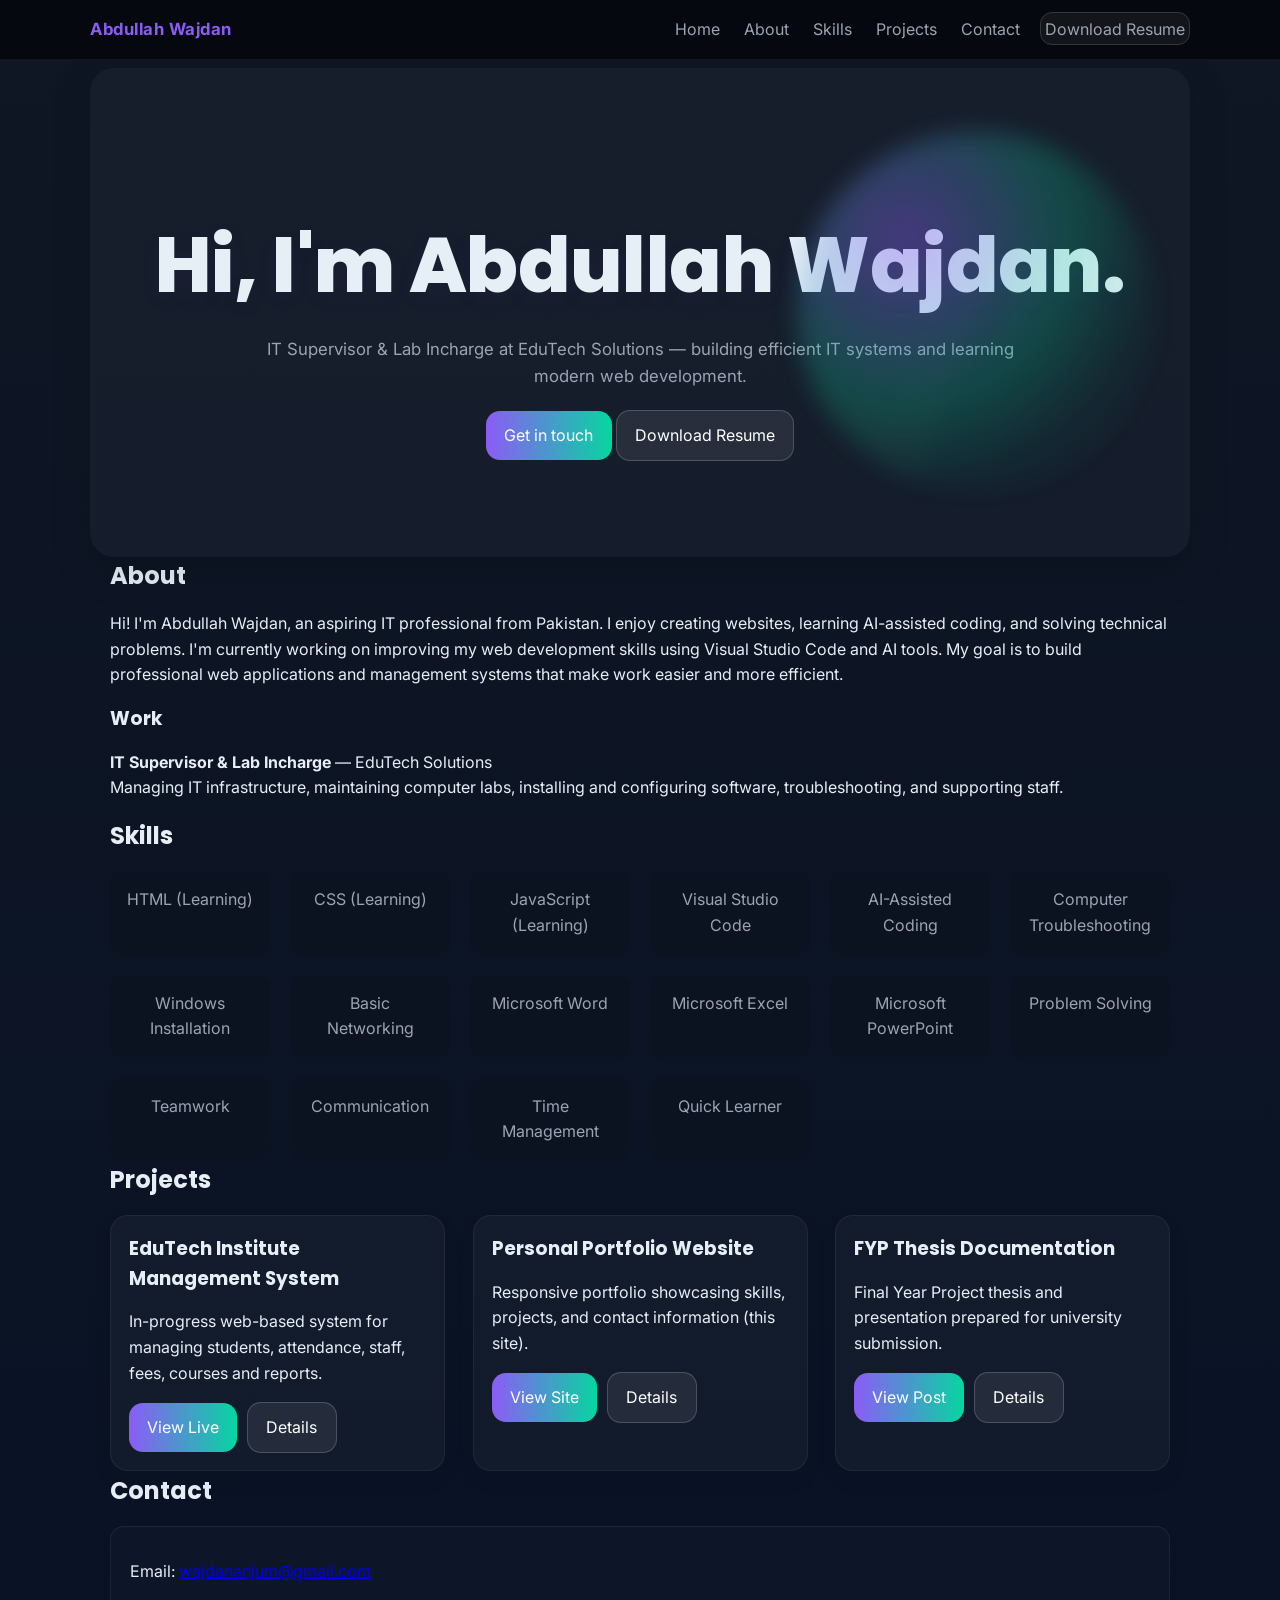
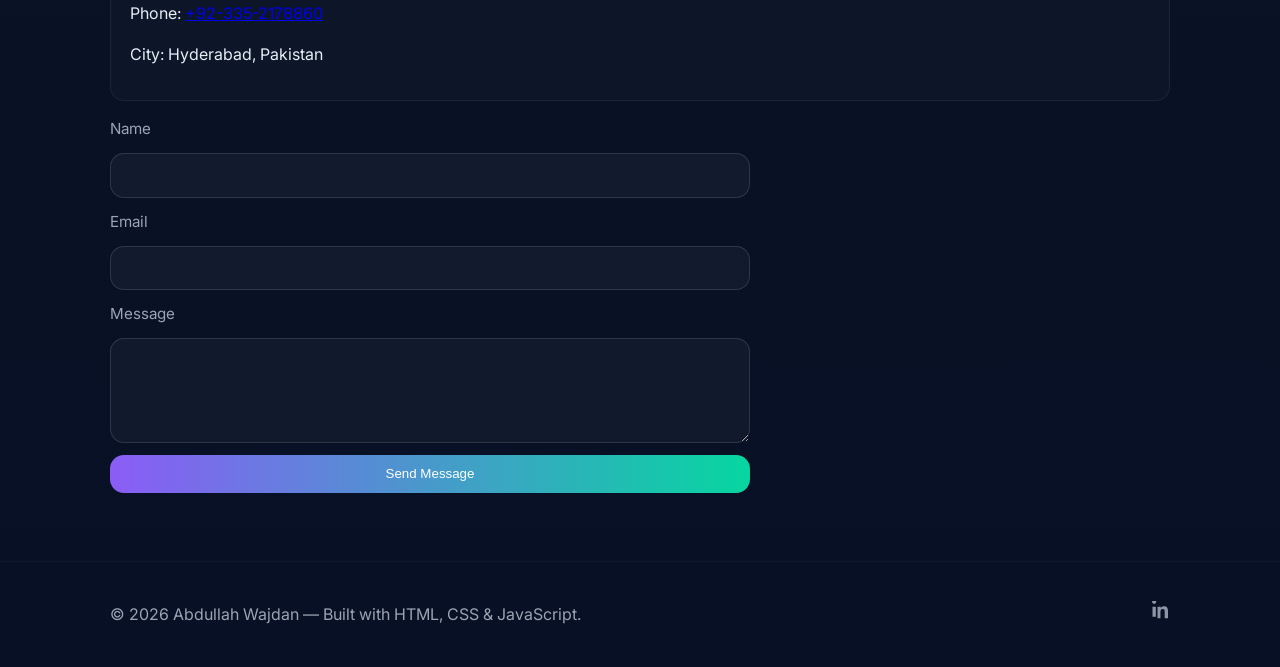
<file: index.html>
<!doctype html>
<!-- Beginner-friendly portfolio: HTML structure with commented sections -->
<html lang="en">
<head>
  <meta charset="utf-8">
  <meta name="viewport" content="width=device-width, initial-scale=1">
  <meta name="theme-color" content="#071025">
  <title>Portfolio — Abdullah Wajdan</title>
  <!-- Link to stylesheet -->
  <!-- Load web fonts -->
  <link href="https://fonts.googleapis.com/css2?family=Inter:wght@300;400;600;700&display=swap" rel="stylesheet">
  <link href="https://fonts.googleapis.com/css2?family=Poppins:wght@400;600;700&display=swap" rel="stylesheet">
  <link rel="stylesheet" href="style.css">
</head>
<body>

  <!-- Site header: contains navigation -->
  <header class="site-header">
    <nav class="nav container">
      <!-- Brand / logo area: replaceable name -->
      <a class="brand" href="#home">Abdullah Wajdan</a>

      <!-- Mobile nav toggle button -->
      <button class="nav-toggle" aria-label="Toggle navigation" aria-expanded="false">☰</button>

      <!-- Navigation links -->
      <ul class="nav-links">
        <li><a href="#home">Home</a></li>
        <li><a href="#about">About</a></li>
        <li><a href="#skills">Skills</a></li>
        <li><a href="#projects">Projects</a></li>
        <li><a href="#contact">Contact</a></li>
        <li><a class="resume-link" href="resume.pdf" download>Download Resume</a></li>
      </ul>
    </nav>
  </header>

  <!-- Main content -->
  <main>

    <!-- Hero section: big intro with name -->
    <section id="home" class="hero container">
      <!-- Large title with your name -->
      <h1 class="hero-title">Hi, I'm Abdullah Wajdan.</h1>
      <!-- Short subtitle / tagline with profession/company -->
      <p class="hero-sub">IT Supervisor & Lab Incharge at EduTech Solutions — building efficient IT systems and learning modern web development.</p>
      <!-- Decorative illustration (pure CSS) -->
      <div class="hero-illustration" aria-hidden="true"></div>

      <!-- Call to action scrolls to contact -->
      <div class="hero-actions">
        <a class="btn primary" href="#contact">Get in touch</a>
        <a class="btn secondary" href="resume.pdf" download>Download Resume</a>
      </div>
    </section>

    <!-- About section: brief bio -->
    <section id="about" class="about container">
      <h2>About</h2>
      <p>
        Hi! I'm Abdullah Wajdan, an aspiring IT professional from Pakistan. I enjoy creating websites, learning AI-assisted coding, and solving technical problems.
        I'm currently working on improving my web development skills using Visual Studio Code and AI tools. My goal is to build professional web applications and management systems that make work easier and more efficient.
      </p>
      <h3>Work</h3>
      <p><strong>IT Supervisor & Lab Incharge</strong> — EduTech Solutions<br>
        Managing IT infrastructure, maintaining computer labs, installing and configuring software, troubleshooting, and supporting staff.
      </p>
    </section>

    <!-- Skills section: list of skills -->
    <section id="skills" class="skills container">
      <h2>Skills</h2>
      <div class="skills-grid">
        <div class="skill">HTML (Learning)</div>
        <div class="skill">CSS (Learning)</div>
        <div class="skill">JavaScript (Learning)</div>
        <div class="skill">Visual Studio Code</div>
        <div class="skill">AI-Assisted Coding</div>
        <div class="skill">Computer Troubleshooting</div>
        <div class="skill">Windows Installation</div>
        <div class="skill">Basic Networking</div>
        <div class="skill">Microsoft Word</div>
        <div class="skill">Microsoft Excel</div>
        <div class="skill">Microsoft PowerPoint</div>
        <div class="skill">Problem Solving</div>
        <div class="skill">Teamwork</div>
        <div class="skill">Communication</div>
        <div class="skill">Time Management</div>
        <div class="skill">Quick Learner</div>
      </div>
    </section>

    <!-- Projects section: three project cards -->
    <section id="projects" class="projects container">
      <h2>Projects</h2>
      <div class="projects-grid">
        <!-- Project card 1 -->
        <article class="card project-card">
          <h3>EduTech Institute Management System</h3>
          <p>In-progress web-based system for managing students, attendance, staff, fees, courses and reports.</p>
          <div class="card-actions">
            <a class="btn primary" href="https://edutech-digital-attendance-system.vercel.app/login" target="_blank" rel="noopener">View Live</a>
            <a class="btn secondary" href="project1.html">Details</a>
          </div>
        </article>

        <!-- Project card 2 -->
        <article class="card project-card">
          <h3>Personal Portfolio Website</h3>
          <p>Responsive portfolio showcasing skills, projects, and contact information (this site).</p>
          <div class="card-actions">
            <a class="btn primary" href="https://abdullah19202.github.io/portfolio/" target="_blank" rel="noopener">View Site</a>
            <a class="btn secondary" href="project2.html">Details</a>
          </div>
        </article>

        <!-- Project card 3 -->
        <article class="card project-card">
          <h3>FYP Thesis Documentation</h3>
          <p>Final Year Project thesis and presentation prepared for university submission.</p>
          <div class="card-actions">
            <a class="btn primary" href="https://www.linkedin.com/posts/abdullah-wajdan_im-happy-to-share-this-sustainable-energy-activity-7319378159517286402-rUUx?utm_source=share&utm_medium=member_desktop&rcm=ACoAADZlc1wBLUqQO9kQajv4h8blFJhb51KVSLk" target="_blank" rel="noopener">View Post</a>
            <a class="btn secondary" href="project3.html">Details</a>
          </div>
        </article>
      </div>
    </section>

    <!-- Contact section: simple contact form -->
    <section id="contact" class="contact container">
      <h2>Contact</h2>
      <!-- Contact info block with provided email/phone/city -->
      <div class="contact-info">
        <p>Email: <a href="mailto:wajdananjum@gmail.com">wajdananjum@gmail.com</a></p>
        <p>Phone: <a href="tel:+923352178860">+92-335-2178860</a></p>
        <p>City: Hyderabad, Pakistan</p>
      </div>
      <!-- Contact form: posts to Formspree; JS enhances UX -->
      <form id="contact-form" action="https://formspree.io/f/xykqywkq" method="POST" novalidate>
        <label for="name">Name</label>
        <input type="text" id="name" name="name" required>

        <label for="email">Email</label>
        <input type="email" id="email" name="email" required>

        <label for="message">Message</label>
        <textarea id="message" name="message" rows="5" required></textarea>

        <button type="submit" class="btn primary">Send Message</button>
        <!-- status area where JS will show success or errors -->
        <p id="form-status" class="form-status" aria-live="polite"></p>
      </form>
    </section>

  </main>

  <!-- Footer -->
  <footer class="site-footer">
    <div class="container" style="display:flex;justify-content:space-between;align-items:center">
      <!-- Footer text with dynamic year -->
      <p>© <span id="year"></span> Abdullah Wajdan — Built with HTML, CSS & JavaScript.</p>

      <!-- Social links using inline SVG icons (replace URLs with your profiles) -->
      <div class="social">
        <a href="https://www.linkedin.com/posts/abdullah-wajdan_im-happy-to-share-this-sustainable-energy-activity-7319378159517286402-rUUx?utm_source=share&utm_medium=member_desktop&rcm=ACoAADZlc1wBLUqQO9kQajv4h8blFJhb51KVSLk" aria-label="LinkedIn" title="LinkedIn" target="_blank" rel="noopener">
          <svg class="icon" viewBox="0 0 24 24" width="20" height="20" fill="currentColor" aria-hidden="true">
            <path d="M4.98 3.5a2.5 2.5 0 11.02 0h-.02zM3 6.75h4v12H3v-12zM9 6.75h3.84v1.74h.05c.54-1.02 1.87-2.1 3.85-2.1 4.12 0 4.88 2.71 4.88 6.24v7.99h-4v-7.09c0-1.69-.03-3.87-2.36-3.87-2.36 0-2.72 1.84-2.72 3.75v7.21H9v-12z"/>
          </svg>
        </a>
      </div>
    </div>
  </footer>

  <!-- Link to JavaScript file -->
  <script src="script.js" defer></script>
</body>
</html>
</file>
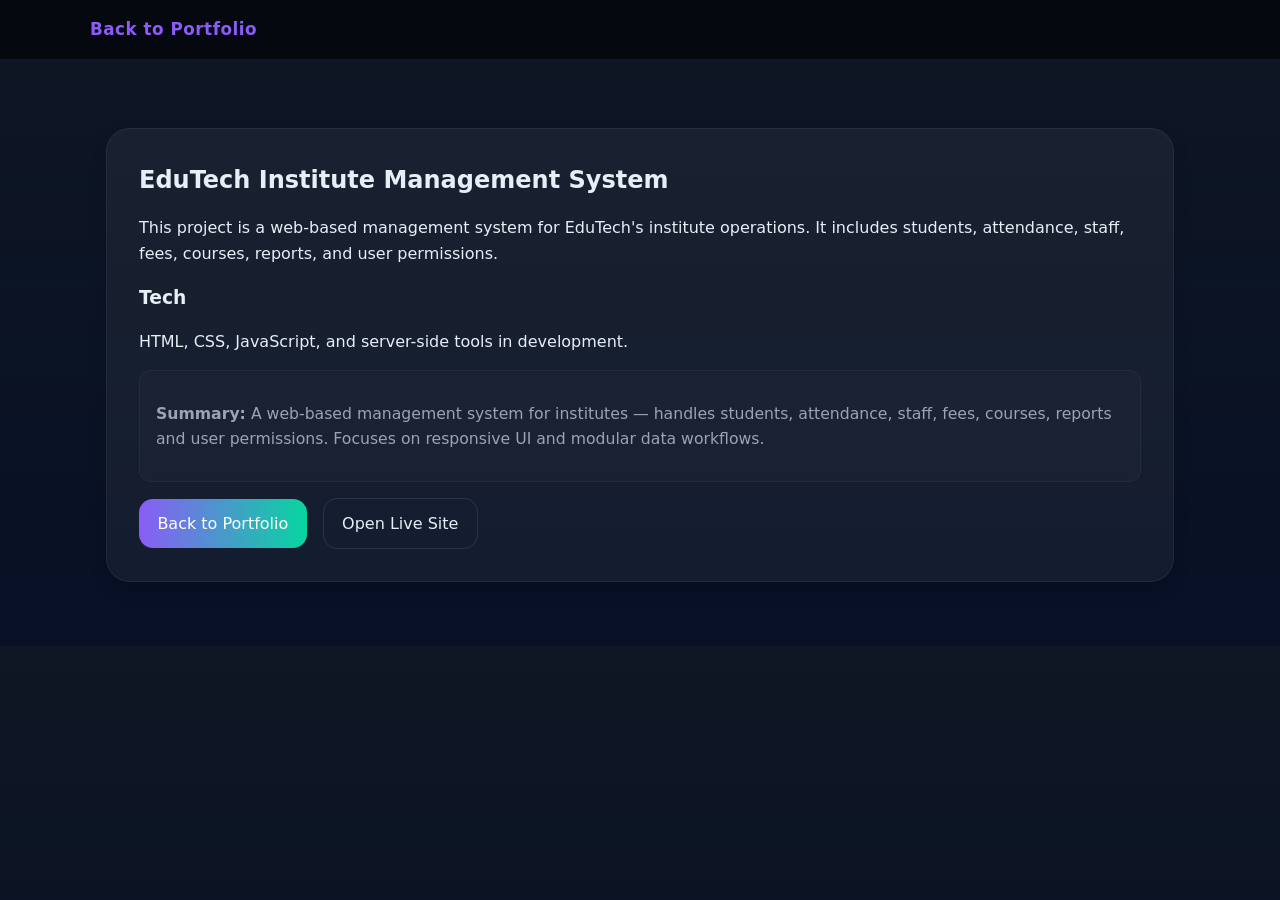
<file: project1.html>
<!doctype html>
<html lang="en">
<head>
  <meta charset="utf-8">
  <meta name="viewport" content="width=device-width, initial-scale=1">
  <title>EduTech Institute Management System</title>
  <link rel="stylesheet" href="style.css">
</head>
<body>
  <header class="site-header">
    <nav class="nav container">
      <a class="brand" href="index.html">Back to Portfolio</a>
    </nav>
  </header>
  <main class="container" style="padding:8rem 1rem 4rem">
    <article class="card" style="background:rgba(255,255,255,0.05);border-radius:24px;padding:2rem;">
      <h1>EduTech Institute Management System</h1>
      <p>This project is a web-based management system for EduTech's institute operations. It includes students, attendance, staff, fees, courses, reports, and user permissions.</p>
      <h3>Tech</h3>
      <p>HTML, CSS, JavaScript, and server-side tools in development.</p>
      <!-- Project visuals removed as requested -->
        <div class="project-summary">
          <p><strong>Summary:</strong> A web-based management system for institutes — handles students, attendance, staff, fees, courses, reports and user permissions. Focuses on responsive UI and modular data workflows.</p>
        </div>
      <div style="display:flex;gap:1rem;align-items:center">
        <a class="btn primary" href="index.html">Back to Portfolio</a>
        <a class="btn" href="https://edutech-digital-attendance-system.vercel.app/login" target="_blank" rel="noopener">Open Live Site</a>
      </div>
    </article>
  </main>
</body>
</html>
</file>
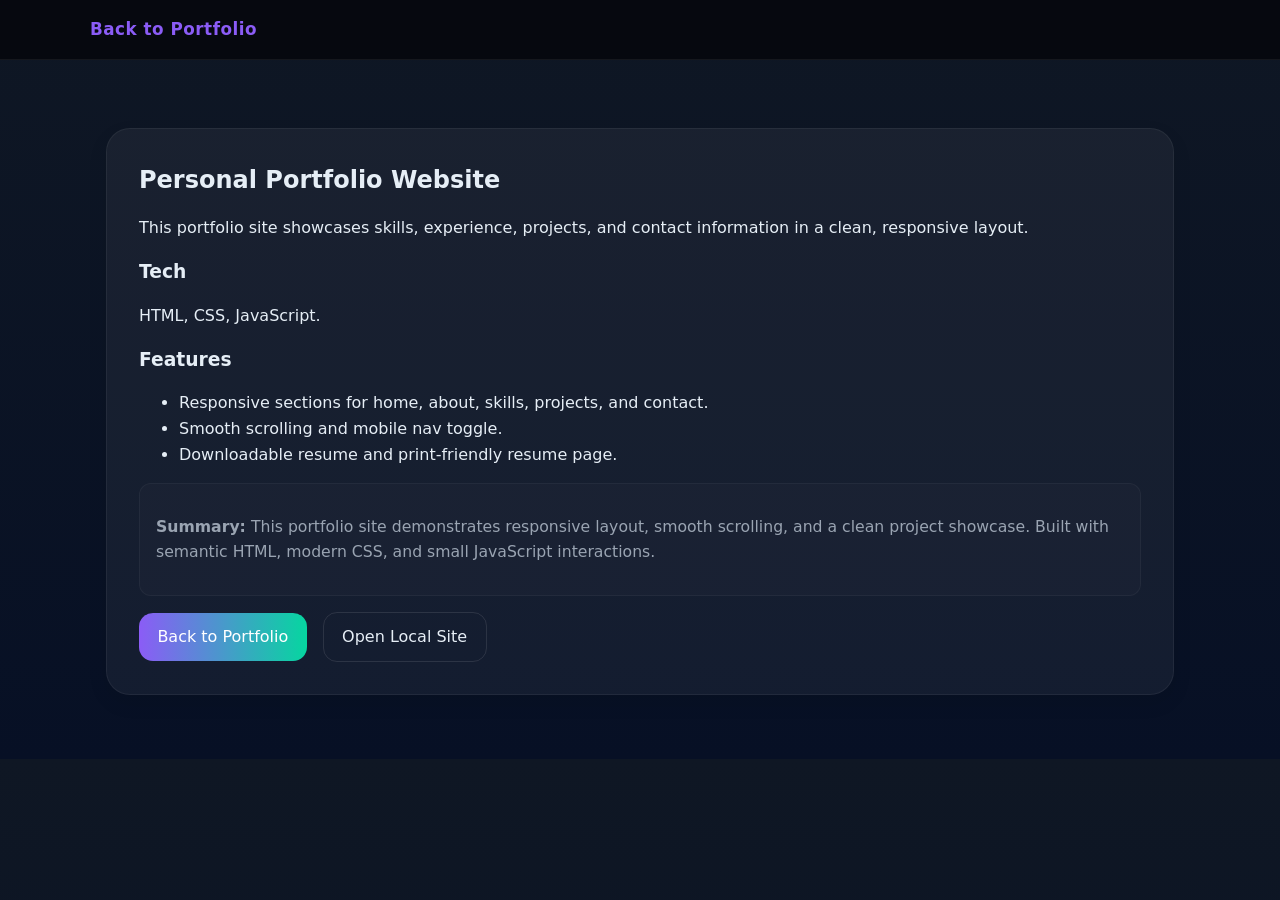
<file: project2.html>
<!doctype html>
<html lang="en">
<head>
  <meta charset="utf-8">
  <meta name="viewport" content="width=device-width, initial-scale=1">
  <title>Personal Portfolio Website</title>
  <link rel="stylesheet" href="style.css">
</head>
<body>
  <header class="site-header">
    <nav class="nav container">
      <a class="brand" href="index.html">Back to Portfolio</a>
    </nav>
  </header>
  <main class="container" style="padding:8rem 1rem 4rem">
    <article class="card" style="background:rgba(255,255,255,0.05);border-radius:24px;padding:2rem;">
      <h1>Personal Portfolio Website</h1>
      <p>This portfolio site showcases skills, experience, projects, and contact information in a clean, responsive layout.</p>
      <h3>Tech</h3>
      <p>HTML, CSS, JavaScript.</p>
      <h3>Features</h3>
      <ul>
        <li>Responsive sections for home, about, skills, projects, and contact.</li>
        <li>Smooth scrolling and mobile nav toggle.</li>
        <li>Downloadable resume and print-friendly resume page.</li>
      </ul>
      <div class="project-summary">
        <p><strong>Summary:</strong> This portfolio site demonstrates responsive layout, smooth scrolling, and a clean project showcase. Built with semantic HTML, modern CSS, and small JavaScript interactions.</p>
      </div>
      <!-- Project visuals removed as requested -->
      <div style="display:flex;gap:1rem;align-items:center">
        <a class="btn primary" href="index.html">Back to Portfolio</a>
        <a class="btn" href="http://127.0.0.1:5500/index.html#contact" target="_blank" rel="noopener">Open Local Site</a>
      </div>
    </article>
  </main>
</body>
</html>
</file>
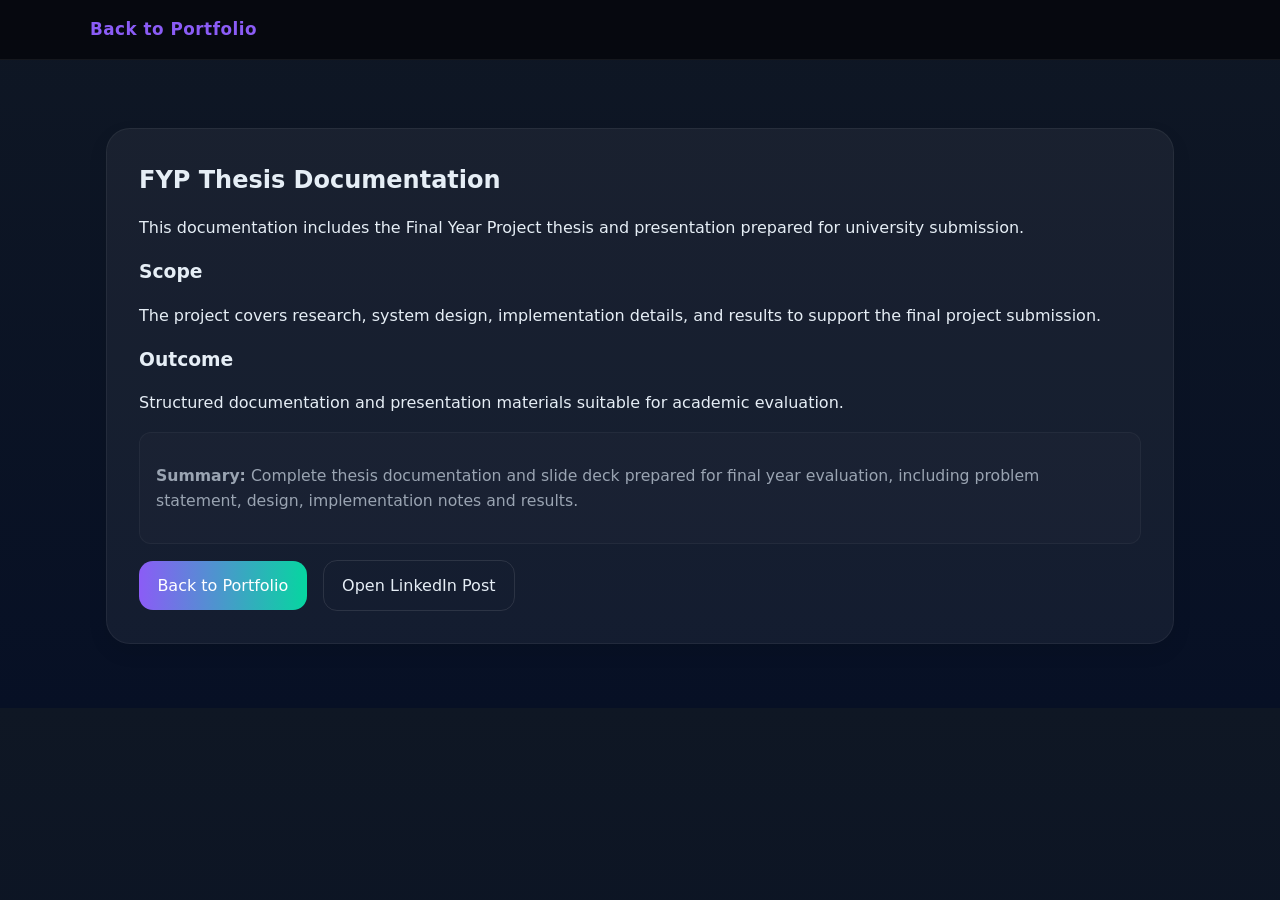
<file: project3.html>
<!doctype html>
<html lang="en">
<head>
  <meta charset="utf-8">
  <meta name="viewport" content="width=device-width, initial-scale=1">
  <title>FYP Thesis Documentation</title>
  <link rel="stylesheet" href="style.css">
</head>
<body>
  <header class="site-header">
    <nav class="nav container">
      <a class="brand" href="index.html">Back to Portfolio</a>
    </nav>
  </header>
  <main class="container" style="padding:8rem 1rem 4rem">
    <article class="card" style="background:rgba(255,255,255,0.05);border-radius:24px;padding:2rem;">
      <h1>FYP Thesis Documentation</h1>
      <p>This documentation includes the Final Year Project thesis and presentation prepared for university submission.</p>
      <h3>Scope</h3>
      <p>The project covers research, system design, implementation details, and results to support the final project submission.</p>
      <h3>Outcome</h3>
      <p>Structured documentation and presentation materials suitable for academic evaluation.</p>
      <div class="project-summary">
        <p><strong>Summary:</strong> Complete thesis documentation and slide deck prepared for final year evaluation, including problem statement, design, implementation notes and results.</p>
      </div>
      <!-- Project visuals removed as requested -->
      <div style="display:flex;gap:1rem;align-items:center">
        <a class="btn primary" href="index.html">Back to Portfolio</a>
        <a class="btn" href="https://www.linkedin.com/posts/abdullah-wajdan_im-happy-to-share-this-sustainable-energy-activity-7319378159517286402-rUUx?utm_source=share&utm_medium=member_desktop&rcm=ACoAADZlc1wBLUqQO9kQajv4h8blFJhb51KVSLk" target="_blank" rel="noopener">Open LinkedIn Post</a>
      </div>
    </article>
  </main>
</body>
</html>
</file>
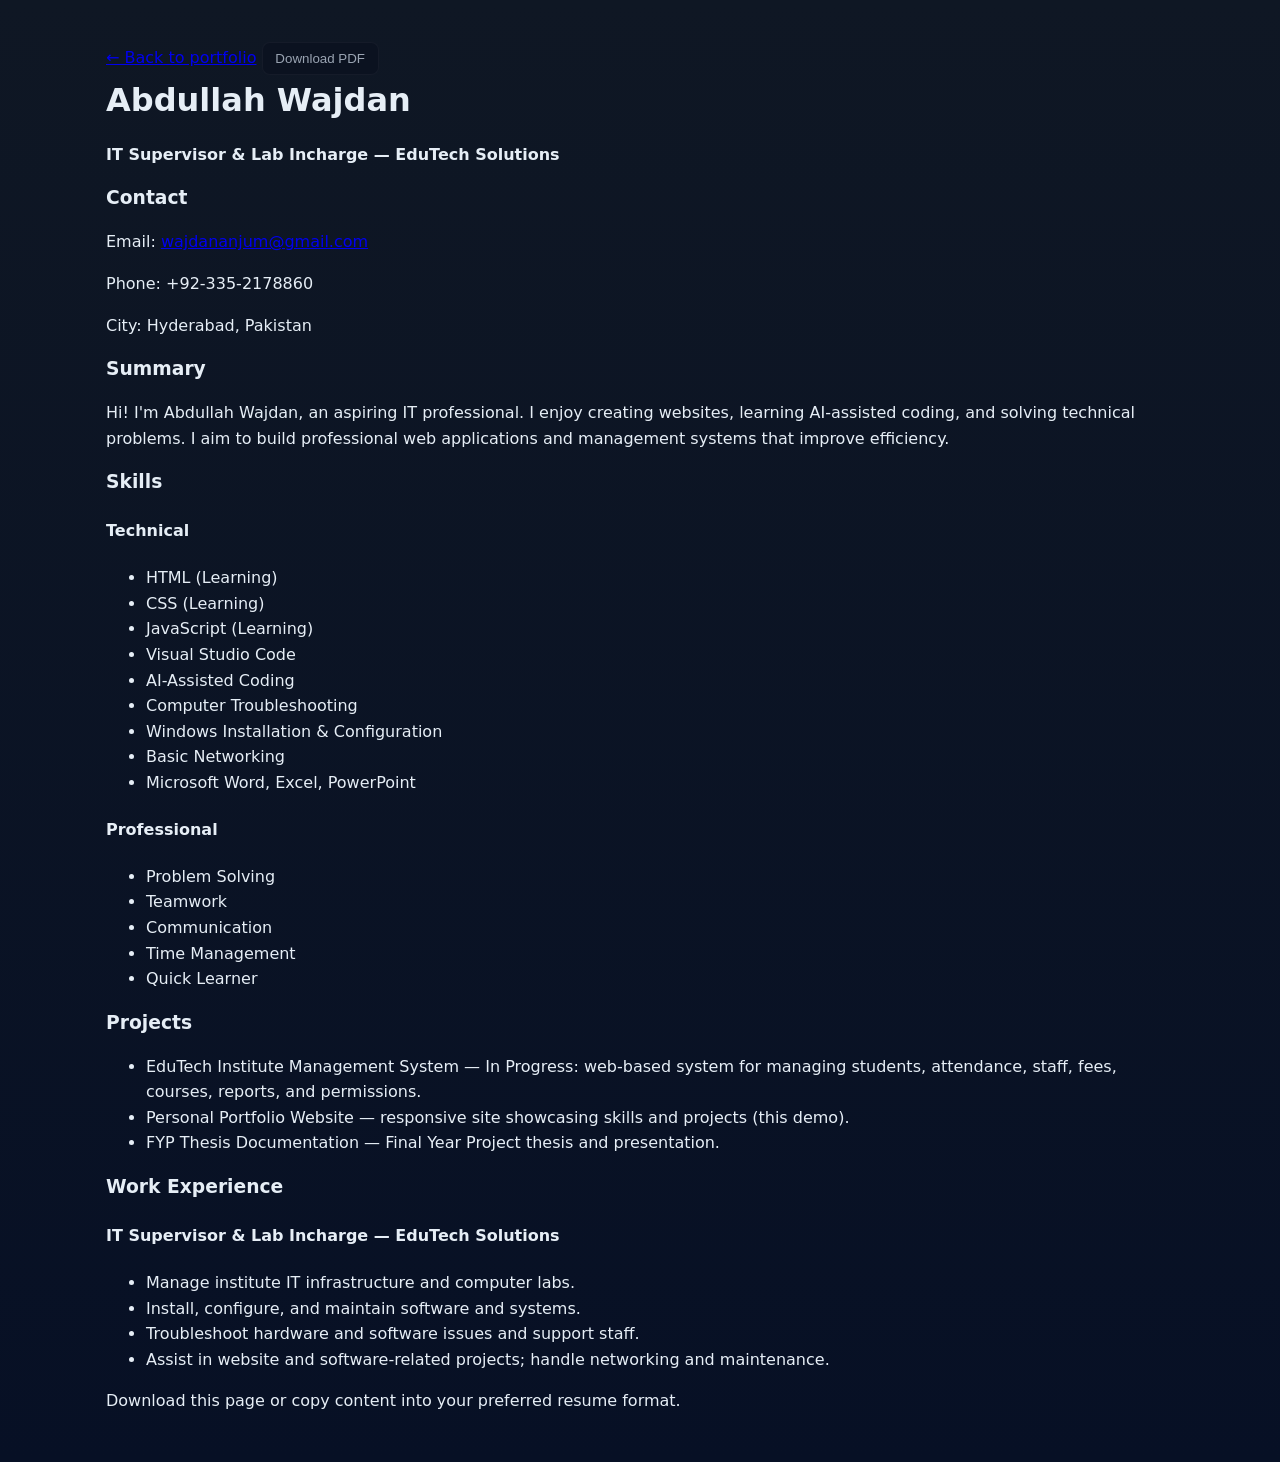
<file: resume.html>
<!doctype html>
<html lang="en">
<head>
  <meta charset="utf-8">
  <meta name="viewport" content="width=device-width, initial-scale=1">
  <title>Resume — Abdullah Wajdan</title>
  <link rel="stylesheet" href="style.css">
</head>
<body>
  <div class="container" style="padding:2rem 1rem">
    <a href="index.html">← Back to portfolio</a>
    <button id="download-pdf" class="download-pdf" onclick="window.print()">Download PDF</button>
    <h1>Abdullah Wajdan</h1>
    <p><strong>IT Supervisor & Lab Incharge — EduTech Solutions</strong></p>
    <h3>Contact</h3>
    <p>Email: <a href="mailto:wajdananjum@gmail.com">wajdananjum@gmail.com</a></p>
    <p>Phone: +92-335-2178860</p>
    <p>City: Hyderabad, Pakistan</p>

    <h3>Summary</h3>
    <p>Hi! I'm Abdullah Wajdan, an aspiring IT professional. I enjoy creating websites, learning AI-assisted coding, and solving technical problems. I aim to build professional web applications and management systems that improve efficiency.</p>

    <h3>Skills</h3>
    <h4>Technical</h4>
    <ul>
      <li>HTML (Learning)</li>
      <li>CSS (Learning)</li>
      <li>JavaScript (Learning)</li>
      <li>Visual Studio Code</li>
      <li>AI-Assisted Coding</li>
      <li>Computer Troubleshooting</li>
      <li>Windows Installation & Configuration</li>
      <li>Basic Networking</li>
      <li>Microsoft Word, Excel, PowerPoint</li>
    </ul>
    <h4>Professional</h4>
    <ul>
      <li>Problem Solving</li>
      <li>Teamwork</li>
      <li>Communication</li>
      <li>Time Management</li>
      <li>Quick Learner</li>
    </ul>

    <h3>Projects</h3>
    <ul>
      <li>EduTech Institute Management System — In Progress: web-based system for managing students, attendance, staff, fees, courses, reports, and permissions.</li>
      <li>Personal Portfolio Website — responsive site showcasing skills and projects (this demo).</li>
      <li>FYP Thesis Documentation — Final Year Project thesis and presentation.</li>
    </ul>

    <h3>Work Experience</h3>
    <h4>IT Supervisor & Lab Incharge — EduTech Solutions</h4>
    <ul>
      <li>Manage institute IT infrastructure and computer labs.</li>
      <li>Install, configure, and maintain software and systems.</li>
      <li>Troubleshoot hardware and software issues and support staff.</li>
      <li>Assist in website and software-related projects; handle networking and maintenance.</li>
    </ul>

    <p>Download this page or copy content into your preferred resume format.</p>
  </div>
</body>
</html>
</file>
<file: style.css>
/* Basic CSS reset and variables */
:root{
  --bg:#0f1724; /* deep background */
  --card:#0b1220; /* card background */
  --text:#e6eef6;
  --muted:#9aa4b2; /* muted text */
  --accent:#8B5CF6; /* primary accent */
  --accent-2:#06D6A0; /* secondary accent (teal) */
  --radius:12px;
  --max-width:1100px;
  --gap:1.25rem;
}

/* Page basics */
*{box-sizing:border-box}
html{font-family:Inter,system-ui,Arial,sans-serif;font-size:16px;-webkit-font-smoothing:antialiased;scroll-behavior:smooth}
body{margin:0;background:linear-gradient(180deg,var(--bg),#071025);color:var(--text);line-height:1.6}

/* Headings use Poppins for stronger visual weight */
h1,h2,h3{font-family:Poppins,Inter,system-ui,Arial,sans-serif;margin:0 0 .5rem}

/* Centering container used throughout */
.container{max-width:var(--max-width);margin:0 auto;padding:0 1.25rem}

/* Header and navigation */
.site-header{position:fixed;left:0;right:0;top:0;background:rgba(6,8,15,0.92);border-bottom:1px solid rgba(255,255,255,0.06);z-index:40}
.nav{display:flex;align-items:center;justify-content:space-between;padding:1rem 0}
.brand{font-weight:700;color:var(--accent);text-decoration:none;letter-spacing:0.03em;font-size:1.05rem}

/* Nav links - desktop */
.nav-links{display:flex;gap:1rem;list-style:none;margin:0;padding:0}
.nav-links a{color:var(--muted);text-decoration:none;padding:0.35rem 0.25rem;position:relative;transition:color .18s,transform .18s}
.nav-links a::after{content:'';position:absolute;left:0;right:0;height:2px;background:linear-gradient(90deg,var(--accent),var(--accent-2));bottom:-6px;transform:scaleX(0);transform-origin:left;transition:transform .25s}
.nav-links a:hover{color:#fff;transform:translateY(-2px)}
.nav-links a:hover::after{transform:scaleX(1)}

/* Mobile nav toggle - hidden on desktop */
.nav-toggle{display:none;background:transparent;border:0;color:var(--muted);font-size:1.25rem}

/* Hero */
.hero{position:relative;padding:8.5rem 0 6rem;text-align:center;background:rgba(255,255,255,0.03);border-radius:24px;box-shadow:0 12px 40px rgba(0,0,0,0.18);overflow:hidden}
.hero-title{font-size:clamp(2.75rem,6vw,5rem);margin:0 0 .6rem;letter-spacing:-0.6px;font-weight:800;text-shadow:0 6px 24px rgba(139,92,246,0.05)}
.hero-sub{color:var(--muted);margin:0 auto 1.25rem;max-width:760px;font-size:1.05rem}
.btn{display:inline-block;padding:.72rem 1.15rem;border-radius:14px;background:transparent;border:1px solid rgba(255,255,255,0.10);color:inherit;text-decoration:none;transition:transform .18s,box-shadow .18s,background .18s,color .18s}
.btn:hover{transform:translateY(-3px);box-shadow:0 8px 18px rgba(15,20,36,0.22)}
.btn:focus{outline:none;box-shadow:0 0 0 6px rgba(79,70,229,0.12)}
.btn.primary{background:linear-gradient(90deg,var(--accent),var(--accent-2));color:white;border:0}
.btn.secondary{background:rgba(255,255,255,0.08);color:white;border:1px solid rgba(255,255,255,0.18)}
.btn.secondary:hover{background:rgba(255,255,255,0.14)}

/* Sections */
section{padding:4rem 0}
section h2{margin:0 0 1rem}

/* Skills grid */
.skills-grid{display:grid;grid-template-columns:repeat(auto-fit,minmax(140px,1fr));gap:var(--gap)}
.skill{background:var(--card);padding:1rem;border-radius:12px;text-align:center;color:var(--muted);transition:transform .2s}
.skill:hover{transform:translateY(-6px);color:white}

/* Projects */
.projects-grid{display:grid;grid-template-columns:repeat(auto-fit,minmax(240px,1fr));gap:1.75rem}
.card{background:rgba(255,255,255,0.035);padding:1.1rem;border-radius:18px;border:1px solid rgba(255,255,255,0.06);box-shadow:0 8px 20px rgba(0,0,0,0.08);transition:transform .18s,box-shadow .18s;will-change:transform}
.card:hover{transform:translateY(-6px);box-shadow:0 14px 30px rgba(0,0,0,0.12)}
.card-actions{display:flex;gap:.6rem;align-items:center;margin-top:1rem}
.card .meta{color:var(--muted);font-size:.95rem;margin-top:.6rem}
.card-media{/* removed - visuals handled via card content */}
.project-screenshots{display:grid;grid-template-columns:repeat(auto-fit,minmax(240px,1fr));gap:1rem;margin:1.2rem 0}
.project-card-inner{display:flex;flex-direction:column}
.project-image{width:100%;border-radius:16px;border:1px solid rgba(255,255,255,0.09);box-shadow:0 10px 22px rgba(0,0,0,0.10);background:#0b1220}
.project-caption{margin-top:.65rem;color:var(--muted);font-size:.95rem;text-align:center}

/* Compact text-only summary for project pages */
.project-summary{background:rgba(255,255,255,0.02);border:1px solid rgba(255,255,255,0.04);padding:.9rem 1rem;border-radius:12px;margin:1rem 0;color:var(--muted);font-size:.98rem}

/* Simple project icon placeholder (removed from pages) */
.icon-initials{font-family:Poppins,Inter,system-ui,Arial,sans-serif;font-weight:600;color:var(--muted);font-size:1.05rem}

/* Hero illustration: decorative blob/gradient on the right */
.hero-illustration{position:absolute;right:3%;top:50%;transform:translateY(-50%);width:360px;height:360px;border-radius:50%;pointer-events:none;filter:blur(12px);opacity:0.85;background:radial-gradient(circle at 30% 30%, rgba(139,92,246,0.48), rgba(6,214,160,0.28) 45%, rgba(6,214,160,0.06) 70%, rgba(12,17,25,0.0) 100%);will-change:transform}
.hero-illustration::after{content:"";position:absolute;inset:0;border-radius:50%;background:conic-gradient(from 200deg at 50% 50%, rgba(255,255,255,0.02), rgba(12,17,25,0.02));mix-blend-mode:screen}

@media (max-width:900px){
  .hero-illustration{display:none}
  .hero{padding:5.5rem 0 3.5rem}
  .hero-title{font-size:clamp(1.75rem,7vw,3rem)}
}

/* Respect users' reduced motion preference and reduce heavy visuals */
@media (prefers-reduced-motion: reduce){
  *{transition:none!important;animation:none!important}
  .hero-illustration{display:none!important}
  .card, .btn{box-shadow:none!important}
}

/* Contact form styling */
.contact-info{background:rgba(255,255,255,0.02);padding:1rem 1.2rem;border-radius:14px;margin-bottom:1rem;border:1px solid rgba(255,255,255,0.06)}
.contact form{display:grid;gap:.75rem;max-width:640px}
label{font-size:.95rem;color:var(--muted)}
input,textarea{padding:.85rem;border-radius:14px;border:1px solid rgba(255,255,255,0.12);background:rgba(255,255,255,0.04);color:inherit}
input:focus,textarea:focus{outline:none;border-color:rgba(79,70,229,0.8);box-shadow:0 0 0 4px rgba(79,70,229,0.12)}
.form-status{margin-top:.5rem;color:var(--accent-2)}

/* Download resume button */
.download-pdf{display:inline-block;margin-top:.6rem;padding:.5rem .8rem;border-radius:8px;background:var(--card);border:1px solid rgba(255,255,255,0.04);color:var(--muted);cursor:pointer}
.download-pdf:hover{color:white;border-color:var(--accent)}

/* Print styles for resume page */
@media print{
  /* simplify colors and layout for print */
  body{background:white;color:#000}
  a:link:after,a:visited:after{content:""}
  .site-header,.nav-toggle,.nav-links,.site-footer,.btn,.card-media{display:none}
  .container{max-width:760px;padding:0}
  .contact-info a{color:inherit;text-decoration:none}
}

/* Footer */
.site-footer{border-top:1px solid rgba(255,255,255,0.03);padding:1.5rem 0;margin-top:2rem;color:var(--muted)}

/* Social icons in footer */
.social{display:flex;gap:.6rem}
.icon{opacity:.9;color:var(--muted)}
.icon:hover{color:var(--accent);opacity:1}

/* Resume link style in nav */
.resume-link{border:1px solid rgba(255,255,255,0.14);padding:.35rem .7rem;border-radius:12px;background:rgba(255,255,255,0.05);color:white}
.resume-link:hover{background:rgba(255,255,255,0.12);color:white}

/* Responsive rules */
@media (max-width:900px){
  .nav-toggle{display:block}
  /* hide links by default on small screens; reveal with smooth transform when .open on .nav */
  .nav-links{position:fixed;top:64px;right:1rem;background:rgba(6,8,15,0.92);flex-direction:column;padding:1rem;border-radius:12px;display:flex;opacity:0;transform:translateY(-8px);pointer-events:none;transition:opacity .22s,transform .22s}
  .nav.open .nav-links{opacity:1;transform:translateY(0);pointer-events:auto}
}

/* Space under fixed header for anchors; JS will set --header-height dynamically */
main{padding-top:calc(var(--header-height,72px) + 8px)}
section{scroll-margin-top:calc(var(--header-height,72px) + 12px)}
</file>
